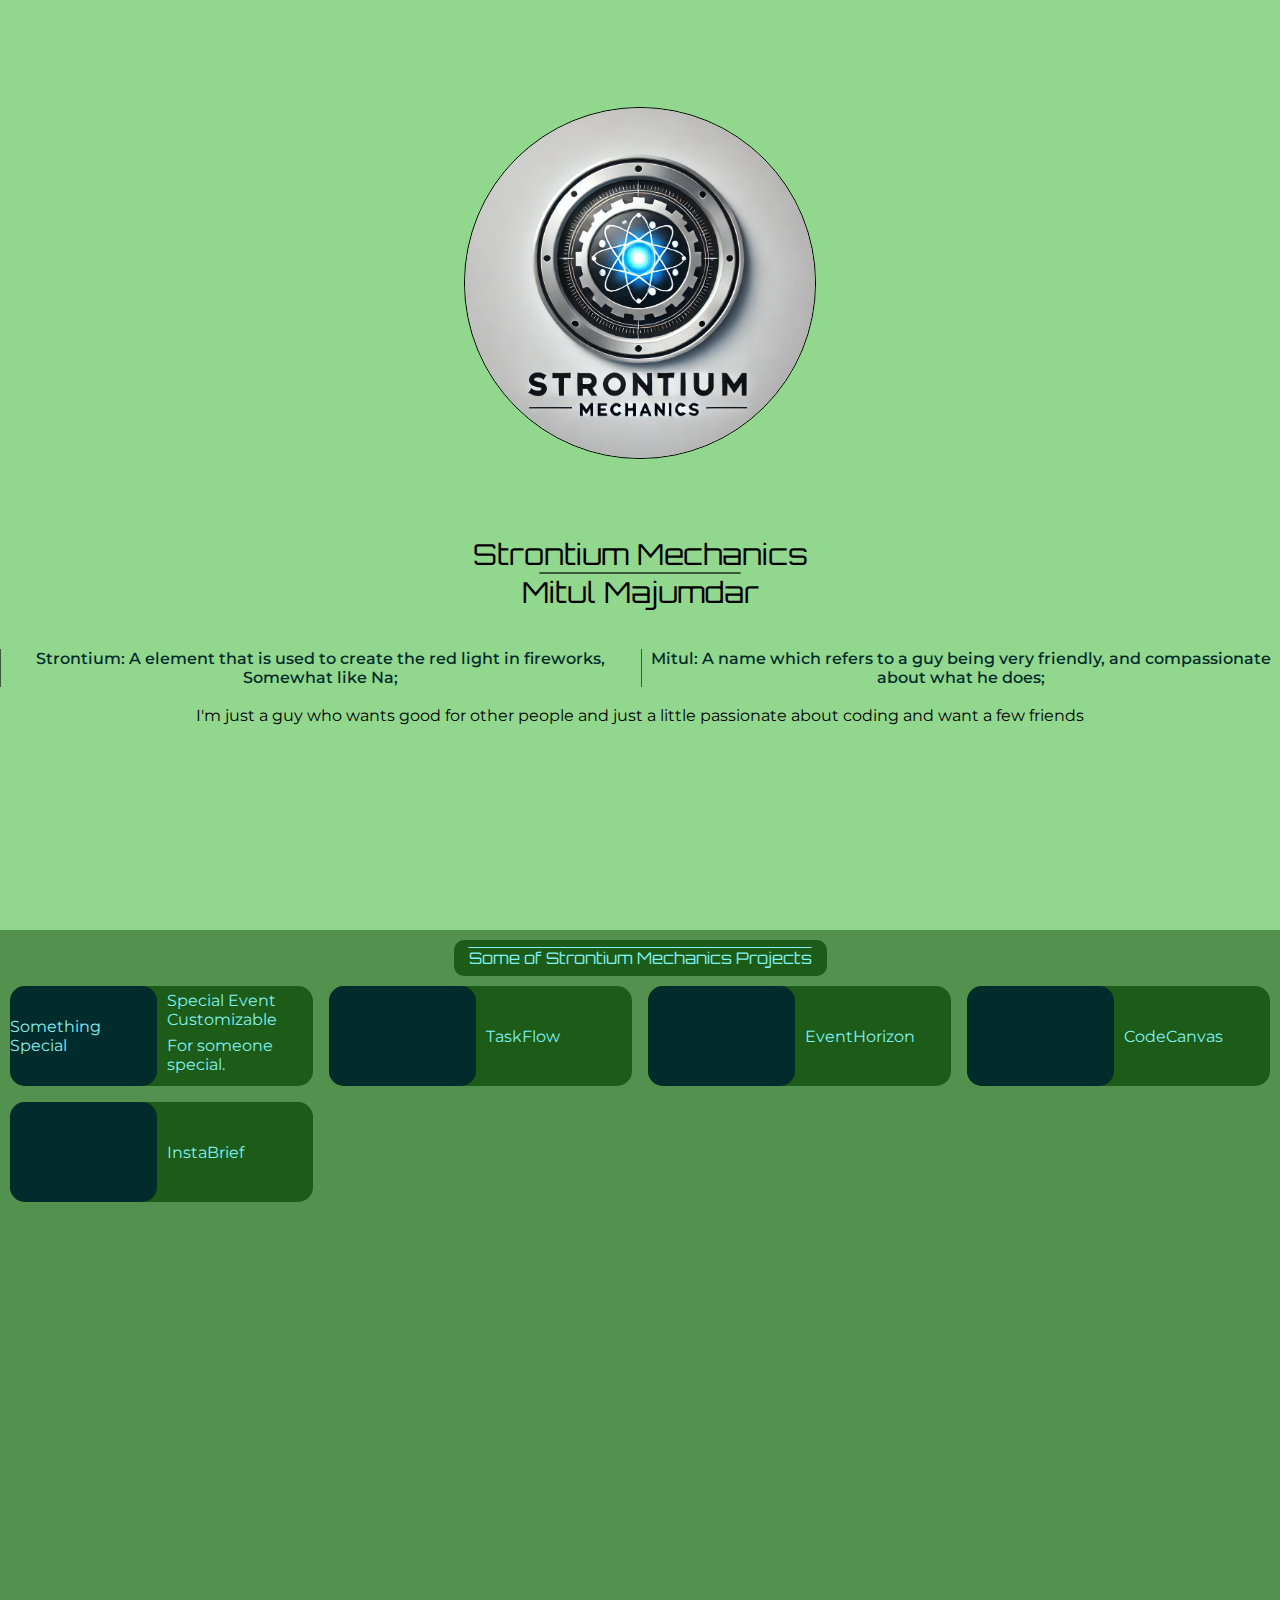
<file: index.html>
<!DOCTYPE html>
<html lang="en">
<head>
  <meta charset="UTF-8">
  <link rel="stylesheet" href="style.css">
  <meta name="viewport" content="width=device-width, initial-scale=1.0">
  <title>Strontium Mechanics</title>
  <link rel="shortcut icon" href="favicon.png" type="image/x-icon">
</head>
<body>
  <section class="sec1">
    <div class="about">
      <div class="logo">
        <img class="logo-img" src="logo.png">
      </div>

      <div class="all-info">
        <div class="name">
          <span class="name1">Strontium Mechanics</span>
          <div class="line"></div>
          <span class="name2">Mitul Majumdar</span>
        </div>
        <div class="info-me">
          <span class="information1">
            <span class="span">
            Strontium: A element that is used to create the red light in fireworks, Somewhat like <span class="highlight">Na;</span>
            </span>
             <span class="span">
              Mitul: A name which refers to a guy being very friendly, and compassionate about what he does;
             </span>
          </span><br>
          <span class="information2">
            I'm just a guy who wants good for other people and just a little passionate about coding and want a few friends
          </span>
        </div>
      </div>
    </div>
  </section>
  <section class="sec2">
    <div class="projects">
      <div class="title-wrapper">
        <span class="sec-title">
          Some of Strontium Mechanics Projects
        </span>
      </div>

      <div class="projects-div">
        <a href="farewell.html">
          <div class="project-card">
            <div class="img">Something Special</div>
            <div class="project-info">
              <div class="title">Special Event Customizable</div>
              <div class="project-info">
                For someone special.
              </div>
            </div>
            
          </div>
        </a>
  
        <div class="project-card">
          <div class="img"></div>
          <div class="project-info">
            <div class="title">TaskFlow</div>

          </div>
        </div>
        <div class="project-card">
          <div class="img"></div>
          <div class="project-info">
            <div class="title">EventHorizon</div>
          </div>
        </div>
        <div class="project-card">
          <div class="img"></div>
          <div class="project-info">
            <div class="title">CodeCanvas</div>
           
          </div>
        </div>
        <div class="project-card">
          <div class="img"></div>
          <div class="project-info">
            <div class="title">InstaBrief</div>
          </div>
        </div>
      </div>

    </div>
  </section>
  
</body>
</html>
</file>
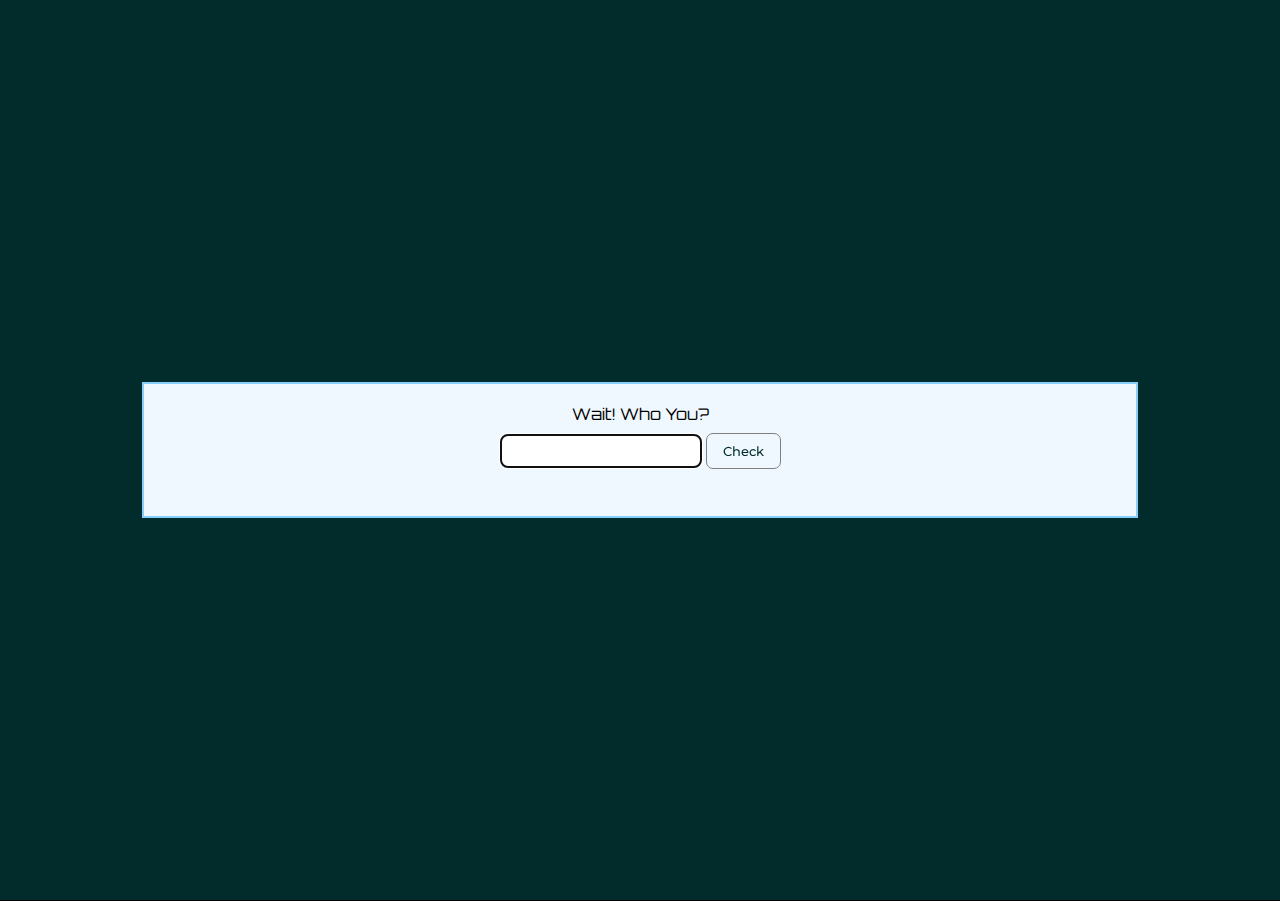
<file: farewell.html>
<html lang="en">
<head>
 <meta charset="UTF-8">
 <meta name="viewport" content="width=device-width, initial-scale=1.0">
 <title>Our Long Journey...</title>
 <link rel="stylesheet" href="style.css">

</head>
<body>
 <div class="wrapper">
  <section class="sec3">
   <span class="sec3-title">
    A Small Gift From Your प्रिय छात्र
   </span>
   <div class="video-wrapper">
   <iframe src="https://www.youtube.com/embed/6FOkKjohvtA?si=Qb7K72kKKmflWHqm" title="YouTube video player" frameborder="0" allow="accelerometer; autoplay; clipboard-write; encrypted-media; gyroscope; picture-in-picture; web-share" referrerpolicy="strict-origin-when-cross-origin" allowfullscreen></iframe>
   </div>
   <div class="more-talks">
    <span class="more-talk">
     Ma'am we are very and truly upset that your journey with us ended this soon, BUT still we have so many memories and we have managed to put together this video for you, with some help from Vilpa Ma'am.
    </span>
    <span class="more-talk">
     We hope that you will remember us AND pick up our call from time to time.
     <br>
    </span>
    <span class="more-talk">
      -Mitul, Mytul, Matul (as I'm called)
    </span>
   </div>


  </section>
  <div style="
    height: 1px;
    background: rgb(0, 0, 0);
"></div>



  <dialog class="access-modal">
   <span class="order">
    Wait! Who You?
   </span>
   <div class="form-wrapper">
    <input type="password" class="password">
    <button class="submit">Check</button>
   </div>
   <span class="check-again">Please check the password again</span>
  </dialog>
 </div>

 <script src="script.js"></script>
</body>
</html>
</file>
<file: style.css>
@import url('https://fonts.googleapis.com/css2?family=Orbitron:wght@400..900&display=swap');
@import url('https://fonts.googleapis.com/css2?family=Montserrat:ital,wght@0,100..900;1,100..900&display=swap');
@import url('https://fonts.googleapis.com/css2?family=Playwrite+DE+VA+Guides&display=swap');
body{
  padding: 0%;
  margin: 0;
  background-color: #52924e;
}
a{
  text-decoration:none;

}
.sec1{
  width: 100%;
  height:100vh;
  padding-top: 30px;
  background-color: #92d78e;

}
.sec2{
  width:100%;
  height:100vh;

  background-color: #52924e;
}

.about{
  width: 100%;
  height: 100%;
  display: flex;
  flex-direction: column;
  justify-content: space-around;
  flex-wrap: wrap;
}

.logo{
  height:50px ;
  border-radius: 50%;
 display: flex;
 justify-content: center;
 align-items: center;
 flex:2.7;
}
.logo-img{
  display: flex;
  justify-content: center;
  align-items: center;
  width: 350px;
  height:350px;
  border: 1px solid black;
  border-radius: 50%;
}
.all-info{
  flex:2.1;
  display: flex;
  flex-direction: column;
}
.name{
  flex:1;
  text-align: center;
  font-size:29px;
  font-family: 'Orbitron';
  display: flex;
  flex-direction: column;
  align-items: center;
}
.line{
  width:200px;
  border: 1px solid rgba(0, 0, 0, 0.589);
  border-radius: 50px;
}

.info-me{
  flex:2.5;
  text-align: center;
  font-family:"Montserrat";
}

.information1{
  color:#022c2b;
  font-weight: 540;
  display: grid;
  grid-template-columns: 1fr 1fr;
  gap:2px;
}
.information1 .span{
  padding: none;
  margin: none;
  border-left: 1px solid rgba(0, 0, 0, 0.575);
}

.projects{
  margin: 0px 10px 10px 10px;
  padding-top: 10px;
}
.sec-title{
  color:#83f1f0;
  background-color: #1c5c18;
  border-radius: 10px;
  margin-bottom: 10px;
  padding:8px 15px;
 font-family: 'Orbitron';
  text-decoration: overline;
}
.title-wrapper{
  width:100%;
  display: flex;
  align-items: center;
  justify-content: center;
}
.projects-div{
  display: grid;
  grid-template-columns: repeat(auto-fit, minmax(300px, 1fr));
  gap: 16px;
}
.project-card{
  display:flex;
  height: 100px;
  gap:10px;
  background-color: #1c5c18;
  border-radius: 15px;
  color:#83f1f0;
  font-family: 'Montserrat' ;
}
.img{
  flex:1;
  background-color: #022c2b;
  border-radius: 15px;
  display: flex;
  justify-content: center;
  align-items: center;
}
.project-info{
  flex:1;
  display: flex;
  flex-direction:column ;
  justify-content: center;
  margin: 5px 0px;
}

/* farewell.html.css*/

.wrapper{
  width:100%;
  height:100%;
  background-color: #C2B280;
}

.sec3{
  height:100vh;
  width:100%;
  text-align: center;
}
.sec4{
  height:100vh;
  width:100%;
  text-align: center;
}
.video-wrapper{
  width:100%;
  height:400px;
}

iframe{
  width:100%
  height:100%;
  border-radius:10px;
}

.sec3-title{
  width:100vw;;
  color:#8fd3d3;
  font-size:1.5em;
  font-family:'Montserrat';
  background-color: #2F4F4F;
  padding: 0px 12px;
  border-radius: 5px;
} 

.more-talks{
  font-family:'Montserrat' ;
  color:#8fd3d3;
  margin-top: 25px;
  border:2px solid #8fd3d3;
  background-color: #2F4F4F;
  border-radius: 5px;
  padding:8px 2px;
}

.more-talk{
  font-size: 15px;
}

.people{
 margin: 20px 10px;
 color:wheat;
 font-family: 'Montserrat';
 display: flex;
 flex-direction: column;
}

.people-title{
  text-decoration: underline;
}

.img-wrapper{
  display: flex;
  flex-direction: row;
  gap: 10px;
}

.photo{
  width: calc(100vw / 3.5);
}


/* Modal CSS*/

.access-modal{
  width:75vw;
  height:100px;
  display: flex;
  flex-direction: column;
  justify-content: space-around;
  align-items: center; 
  font-family: 'Orbitron';
  background-color: aliceblue;
  border: 2px solid lightskyblue;
}

.access-modal::backdrop{
  background-color: #022c2b;
}

.form-wrapper input{
  font-family: 'Montserrat';
  padding: 8px 8px;
  border-radius: 7px;
  border: 1px solid gray;
  font-weight: 400;
}

.submit{
  font-family: 'Montserrat';
  font-weight: 500;
  color:#022c2b;
  padding: 9px 16px;
  background-color: aliceblue;
  border: 1px solid gray;
  border-radius: 7px;
}

.check-again{
  color:aliceblue;
  font-weight: 500;
  font-size: 14px;
  font-family: 'Montserrat';
}
</file>
